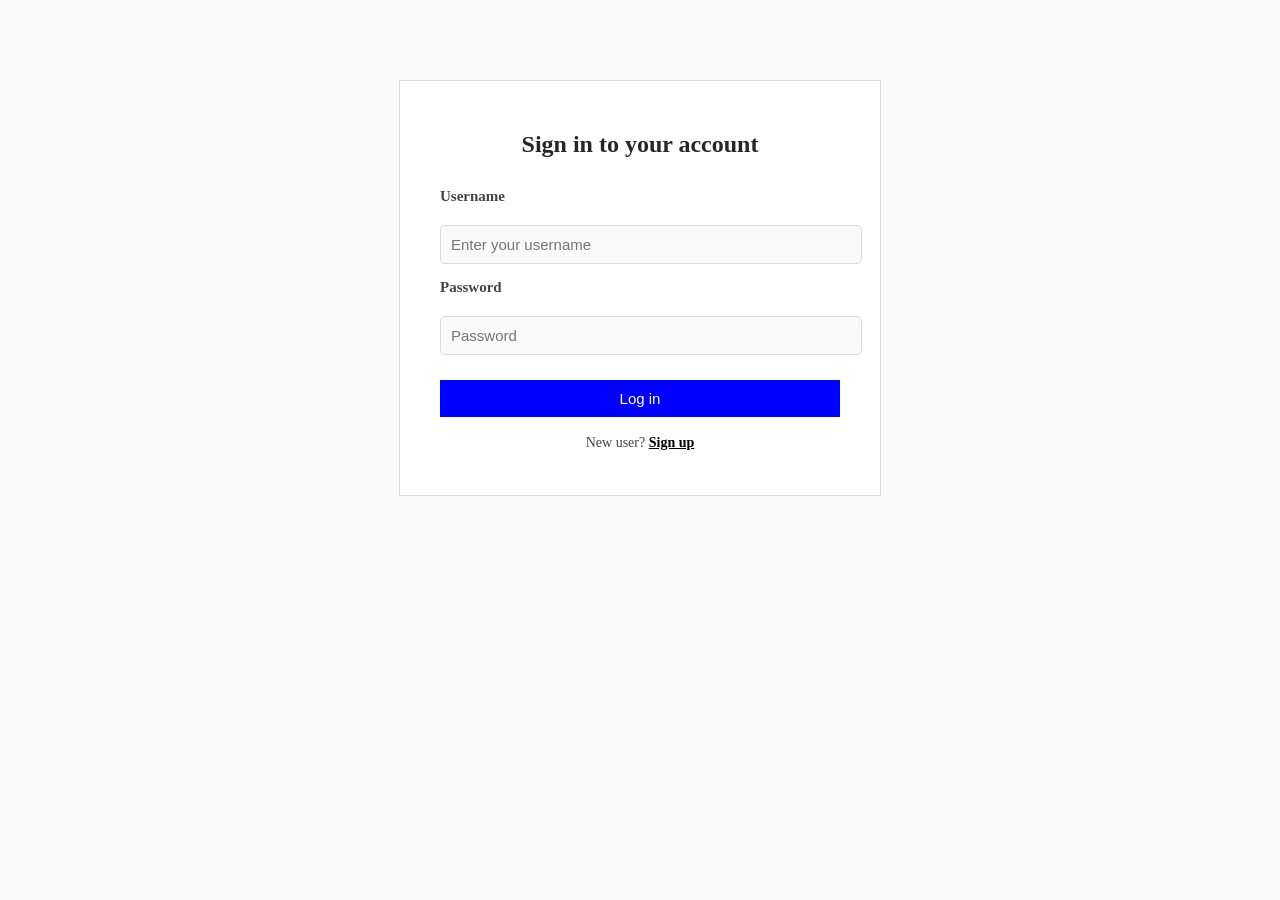
<file: index.html>
<!DOCTYPE html>
<html lang="en">
<head>
    <meta charset="UTF-8">
    <meta name="viewport" content="width=device-width, initial-scale=1.0">
    <title>Welcome</title>
    <link rel="stylesheet" href="styling.css">
</head>
<body>
    <div class="container" id="homePage"></div>
    <script src="index.js"></script>
</body>
</html>
</file>
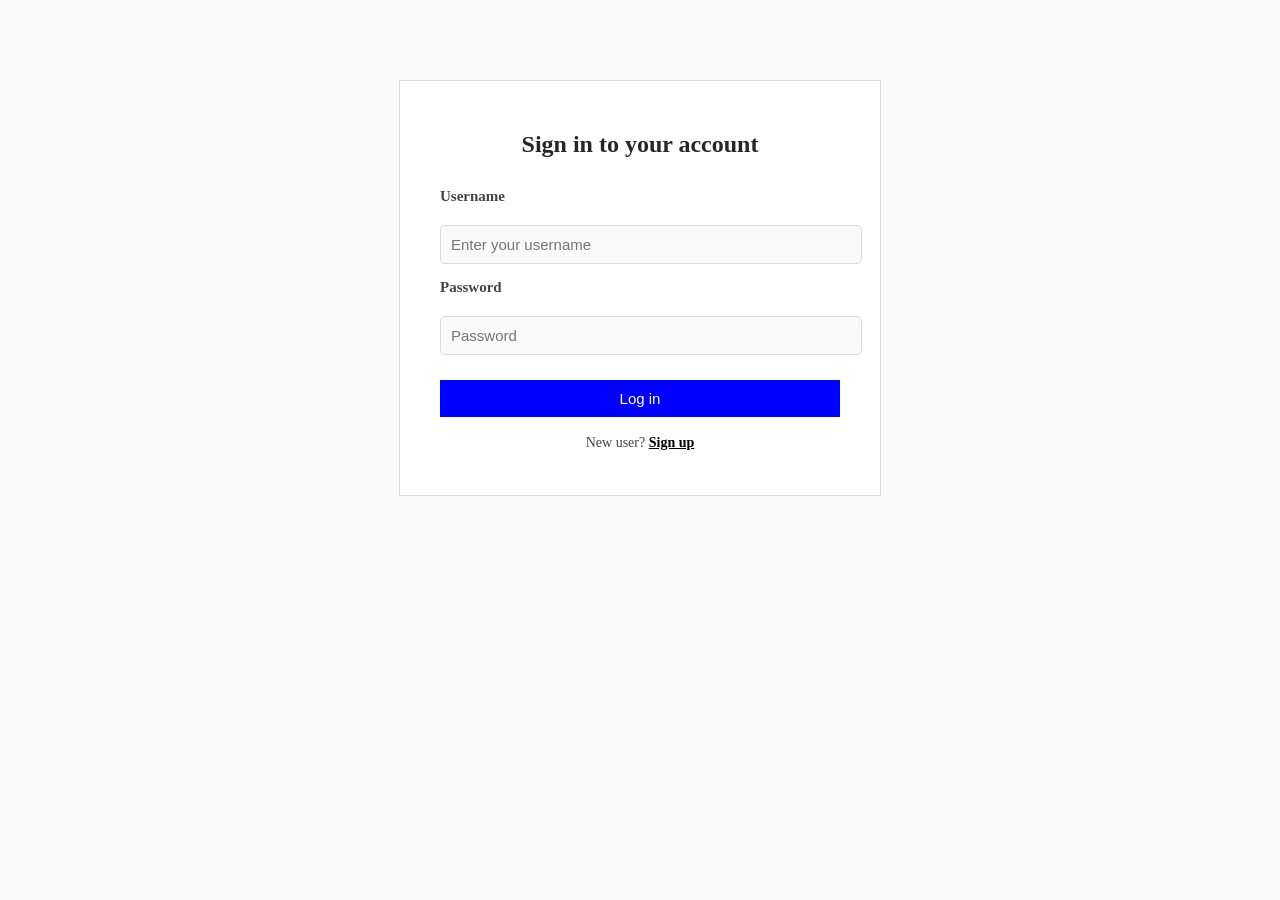
<file: login.html>
<!DOCTYPE html>
<html lang="en">

<head>
    <meta charset="UTF-8">
    <meta name="viewport" content="width=device-width, initial-scale=1.0">
    <title>Log in</title>
    <link rel="stylesheet" href="styling.css">
</head>
<body>
    <div class="container">
        <h2>Sign in to your account</h2>

        <form id="loginForm">
            <div class="details">
                <label for="loginUname">Username</label>
                <input id="loginUname" name="username" type="text" placeholder="Enter your username" required>
            </div>

            <div class="details">
                <label for="loginPswd">Password</label>
                <input id="loginPswd" name="password" type="password" placeholder="Password" required>
            </div>

            <button type="submit">Log in</button>
        </form>

        <p>New user? <a href="register.html">Sign up</a></p>
    </div>

    <script src="login.js"></script>
</body>

</html>
</file>
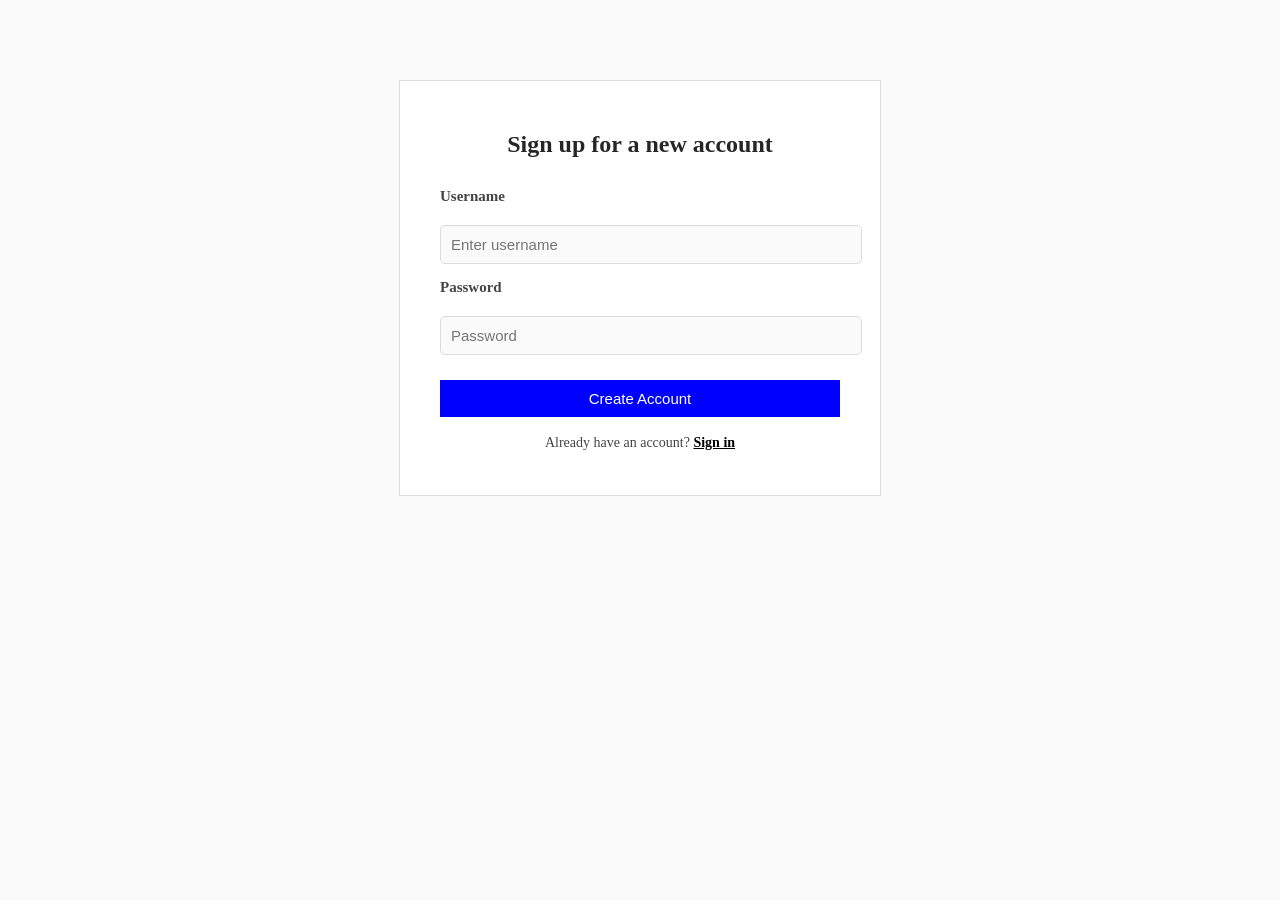
<file: register.html>
<!DOCTYPE html>
<html lang="en">

<head>
    <meta charset="UTF-8">
    <meta name="viewport" content="width=device-width, initial-scale=1.0">
    <title>Sign up</title>
    <link rel="stylesheet" href="styling.css">
</head>

<body>

    <div class="container">
        <h2>Sign up for a new account</h2>

        <form id="registerForm">
            <div class="details">
                <label for="username">Username</label>
                <input id="username" type="text" placeholder="Enter username" autocomplete="username" required>
            </div>

            <div class="details">
                <label for="pswd">Password</label>
                <input id="pswd" type="password" placeholder="Password" autocomplete="new-password" required>
            </div>

            <button type="submit">Create Account</button>
        </form>

        <p class="bottom-text">
            Already have an account?
            <a href="login.html">Sign in</a>
        </p>
    </div>

    <script src="register.js"></script>
</body>

</html>
</file>
<file: styling.css>
body {
    background: #fafafa;
    text-align: center;
    align-items: center;
    padding-top: 40px;
    margin: 0;
    display: flex;
    justify-content: center;
    
}

.container {
    width: 400px;
    padding: 30px 40px;
    background: #ffffff;
    border: 1px solid #dbdbdb;
    text-align: center;
    margin-top: 40px;
    align-items: center;
    
}

p {
    margin-top: 18px;
    font-size: 14px;
    color: #444;
}

h2 {
    font-weight: 600;
    text-align: center;
    color: #262626;
    margin-bottom: 30px;
}

.details{
    width: 100%;
    text-align: left;
    margin-bottom: 15px;
}

label{
    display:block;
    margin-bottom: 10px;
    font-size: 15px;
    font-weight: bold;
    color:#444;
}

input{
    width: 100%;
    padding: 10px;
    border: 1px solid #dbdbdb;
    border-radius: 5px;
    background: #fafafa;
    margin-top: 10px;
    font-size: 15px;
}

form{
    width: 100%;
}

a{
    color: black;
    font-weight: bold;
}

a:hover{
    text-decoration: underline;
}

button{
    width: 100%;
    padding: 10px;
    background-color:blue;
    color: white;
    border: None;
    font-size: 15px;
    cursor: pointer;
    margin-top: 10px;
}

button:hover{
    background-color:  #1589d6;
    color: black;
}
</file>
